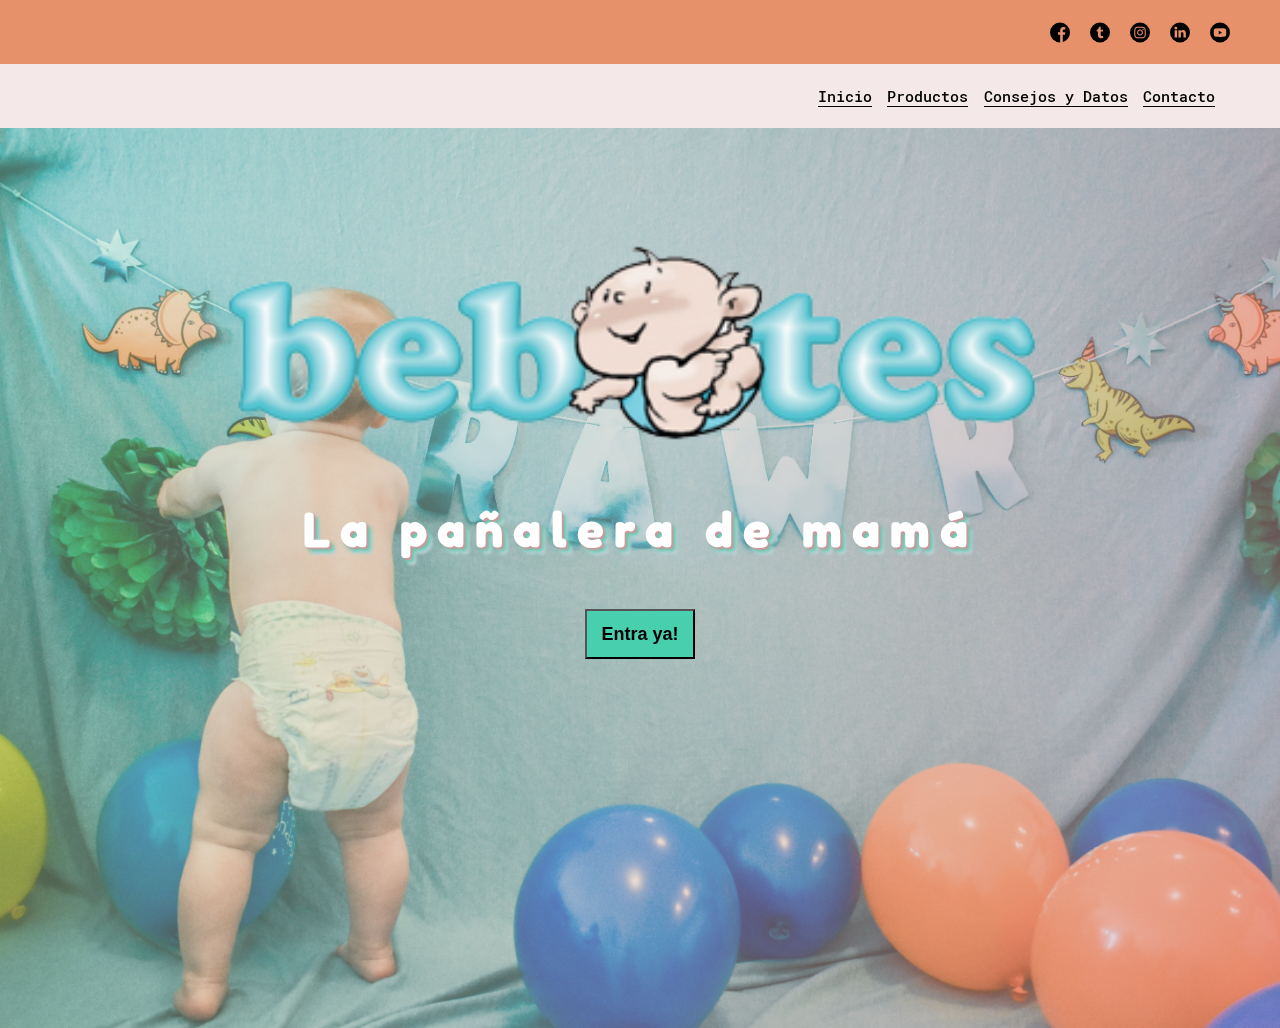
<file: index.html>
<!DOCTYPE html>
<html lang="en">
<head>
    <meta charset="UTF-8">
    <meta name="viewport" content="width=device-width, initial-scale=1.0">
    <title>Mi blog</title>
    <link rel="stylesheet" href="CSS/index.css">
    <link rel="stylesheet" href="CSS/font/flaticon.css">
    <link rel="stylesheet" href="CSS/media-queries.css">
</head>
<body class="home-body">
    <header>
        <section class="header-icon-container">
            <div class="item">
                <a href="https://www.facebook.com/"><span class="flaticon-001-facebook"></span></a>
                <a href="https://twitter.com/?lang=es"><span class="flaticon-002-twitter"></span></a>    
                <a href="https://www.instagram.com/?hl=es-la"><span class="flaticon-011-instagram"></span></a>
                <a href="https://co.linkedin.com/"><span class="flaticon-010-linkedin"></span></a>
                <a href="https://www.youtube.com/?hl=es-MX&client=fi"><span class="flaticon-008-youtube"></span></a>
                
            </div>
        </section>
        <nav>
            <section class="profile-link">
                <a href="index.html">Inicio</a>
                <a href="blog1.html">Productos</a>
                <a href="blog2.html">Consejos y Datos</a>
                <a href="contact.html">Contacto</a>
            </section>
            
        </nav>
    </header>
    
    <main class="main-container">
        <section >
            <!-- <h1>Bebotes</h1> -->
            <img src="./CSS/Imágenes/logo.png" alt="">
            <p class="main-container-text" >La pañalera de mamá</p>
            <button class="main-container-button">
                <a href="blog1.html">Entra ya!</a>
            </button>
        </section>
    </main>
</body>
</html>
</file>
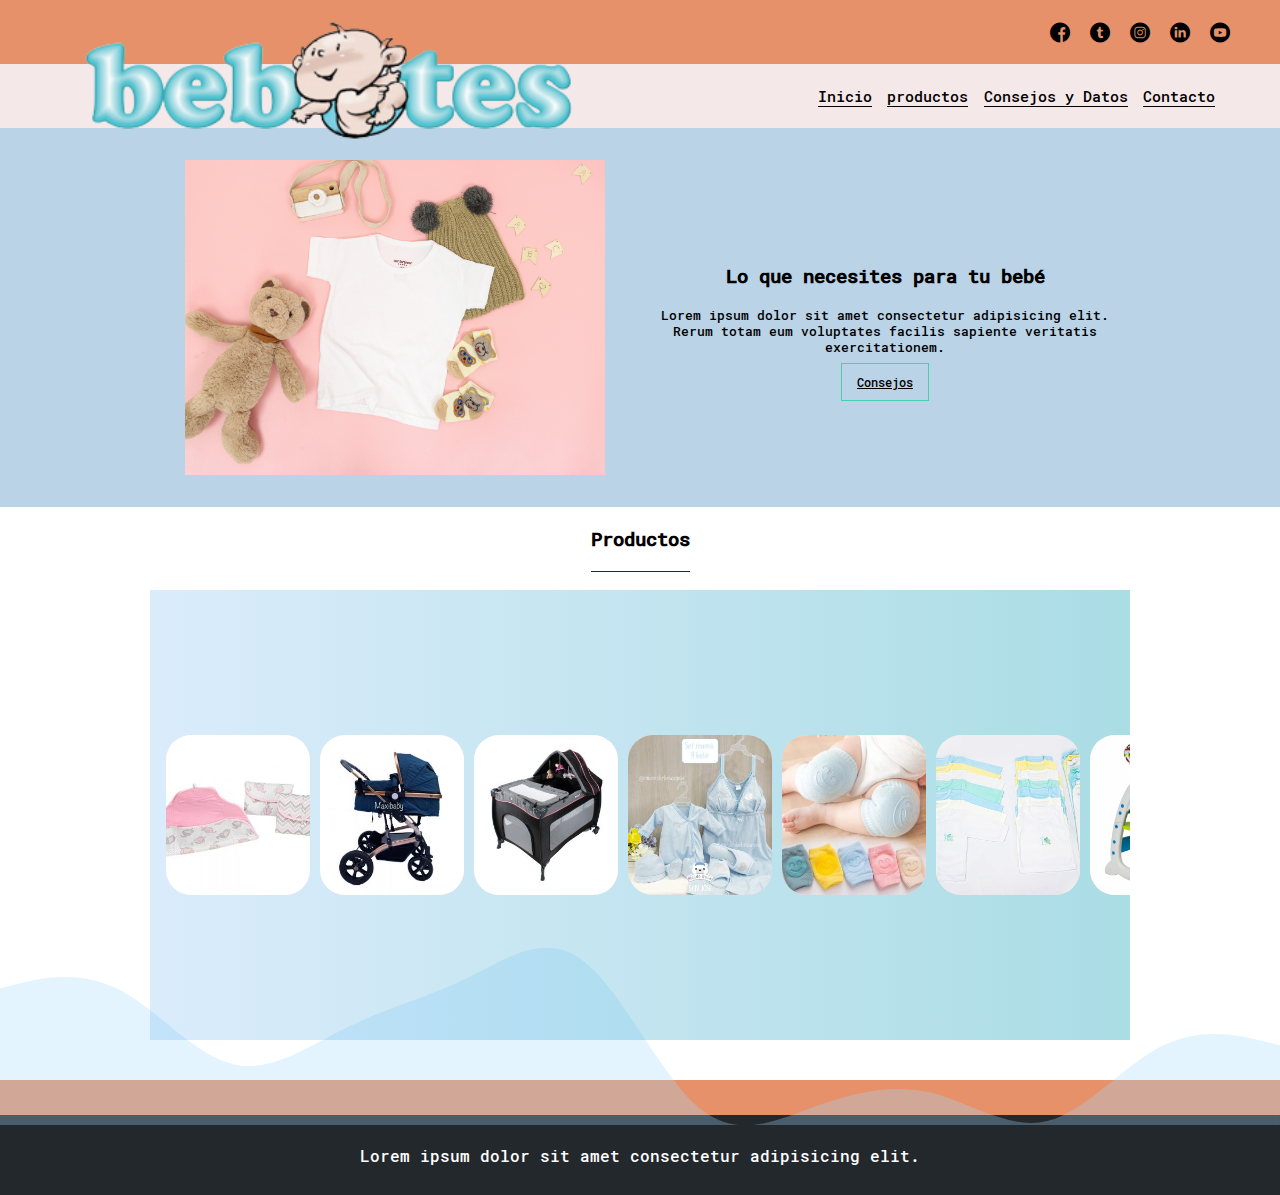
<file: blog1.html>
<!DOCTYPE html>
<html lang="en">

<head>
    <meta charset="UTF-8">
    <meta name="viewport" content="width=device-width, initial-scale=1.0">
    <title>Mi blog</title>
    <link rel="stylesheet" href="CSS/index.css">
    <link rel="stylesheet" href="CSS/font/flaticon.css">
    <link rel="stylesheet" href="CSS/media-queries.css">
</head>

<body>
    <header>
        <section class="header-icon-container">
            <img src="./CSS/Imágenes/logo.png" alt="">
            <div class="item">
                <a href="https://www.facebook.com/"><span class="flaticon-001-facebook"></span></a>
                <a href="https://twitter.com/?lang=es"><span class="flaticon-002-twitter"></span></a>
                <a href="https://www.instagram.com/?hl=es-la"><span class="flaticon-011-instagram"></span></a>
                <a href="https://co.linkedin.com/"><span class="flaticon-010-linkedin"></span></a>
                <a href="https://www.youtube.com/?hl=es-MX&client=fi"><span class="flaticon-008-youtube"></span></a>

            </div>
        </section>
        <nav>
            <section class="profile-link">
                <a href="index.html">Inicio</a>
                <a href="blog1.html">productos</a>
                <a href="blog2.html">Consejos y Datos</a>
                <a href="contact.html">Contacto</a>
            </section>
        </nav>
    </header>
    <main class="baby-container">
        <section class="blogs-baby-container">
            <div class=" grid-container blogs-main-baby">

                <div class="blogs-baby-img-container">
                    <img src="./CSS/Imágenes/bebe3.jpg" alt="">
                </div>
                <div class="blogs-baby-info-container">
                    <h3>Lo que necesites para tu bebé</h3>
                    <p>Lorem ipsum dolor sit amet consectetur adipisicing elit. Rerum totam eum voluptates facilis
                        sapiente veritatis exercitationem.</p>
                    <a href="blog2.html" class="blogs-button">Consejos</a>
                </div>
            </div>
        </section>
        <section class="blogs-post-container">
            <div class="grid-container">
                <h3>Productos</h3>

                <section class="carousel">
                    <div class="carousel__container">
                        <article class="carousel-item">
                            <img class="carousel-item__img" src="./CSS/Imágenes/cambiador.jpg" alt="productos">
                        </article>
                        <article class="carousel-item">
                            <img class="carousel-item__img" src="./CSS/Imágenes/coche.jpg" alt="productos">
                        </article>
                        <article class="carousel-item">
                            <img class="carousel-item__img" src="./CSS/Imágenes/corral.jpg" alt="productos">
                        </article>
                        <article class="carousel-item">
                            <img class="carousel-item__img" src="./CSS/Imágenes/kit-postparto.jpeg" alt="productos">
                        </article>
                        <article class="carousel-item">
                            <img class="carousel-item__img" src="./CSS/Imágenes/rodilleras-bebe.jpeg" alt="productos">
                        </article>
                        <article class="carousel-item">
                            <img class="carousel-item__img" src="./CSS/Imágenes/semanario.jpg" alt="productos">
                        </article>
                        <article class="carousel-item">
                            <img class="carousel-item__img" src="./CSS/Imágenes/silla-comedor.png" alt="productos">
                        </article>
                        <article class="carousel-item">
                            <img class="carousel-item__img" src="./CSS/Imágenes/MALLA-TINA-BALLENA.jpg" alt="productos">
                        </article>
                    </div>
                </section>
                
            </div>

        </section>
        <svg class="waves" xmlns="http://www.w3.org/2000/svg" viewBox="0 0 1440 250">
            <path fill="#a2d9ff" fill-opacity="0.3"
                d="M0,96L21.8,90.7C43.6,85,87,75,131,96C174.5,117,218,171,262,181.3C305.5,192,349,160,393,138.7C436.4,117,480,107,524,85.3C567.3,64,611,32,655,64C698.2,96,742,192,785,229.3C829.1,267,873,245,916,229.3C960,213,1004,203,1047,213.3C1090.9,224,1135,256,1178,245.3C1221.8,235,1265,181,1309,160C1352.7,139,1396,149,1418,154.7L1440,160L1440,320L1418.2,320C1396.4,320,1353,320,1309,320C1265.5,320,1222,320,1178,320C1134.5,320,1091,320,1047,320C1003.6,320,960,320,916,320C872.7,320,829,320,785,320C741.8,320,698,320,655,320C610.9,320,567,320,524,320C480,320,436,320,393,320C349.1,320,305,320,262,320C218.2,320,175,320,131,320C87.3,320,44,320,22,320L0,320Z">
            </path>
        </svg>
    </main>
    <footer>
        <p>Lorem ipsum dolor sit amet consectetur adipisicing elit. </p>
    </footer>
</body>

</html>
</file>
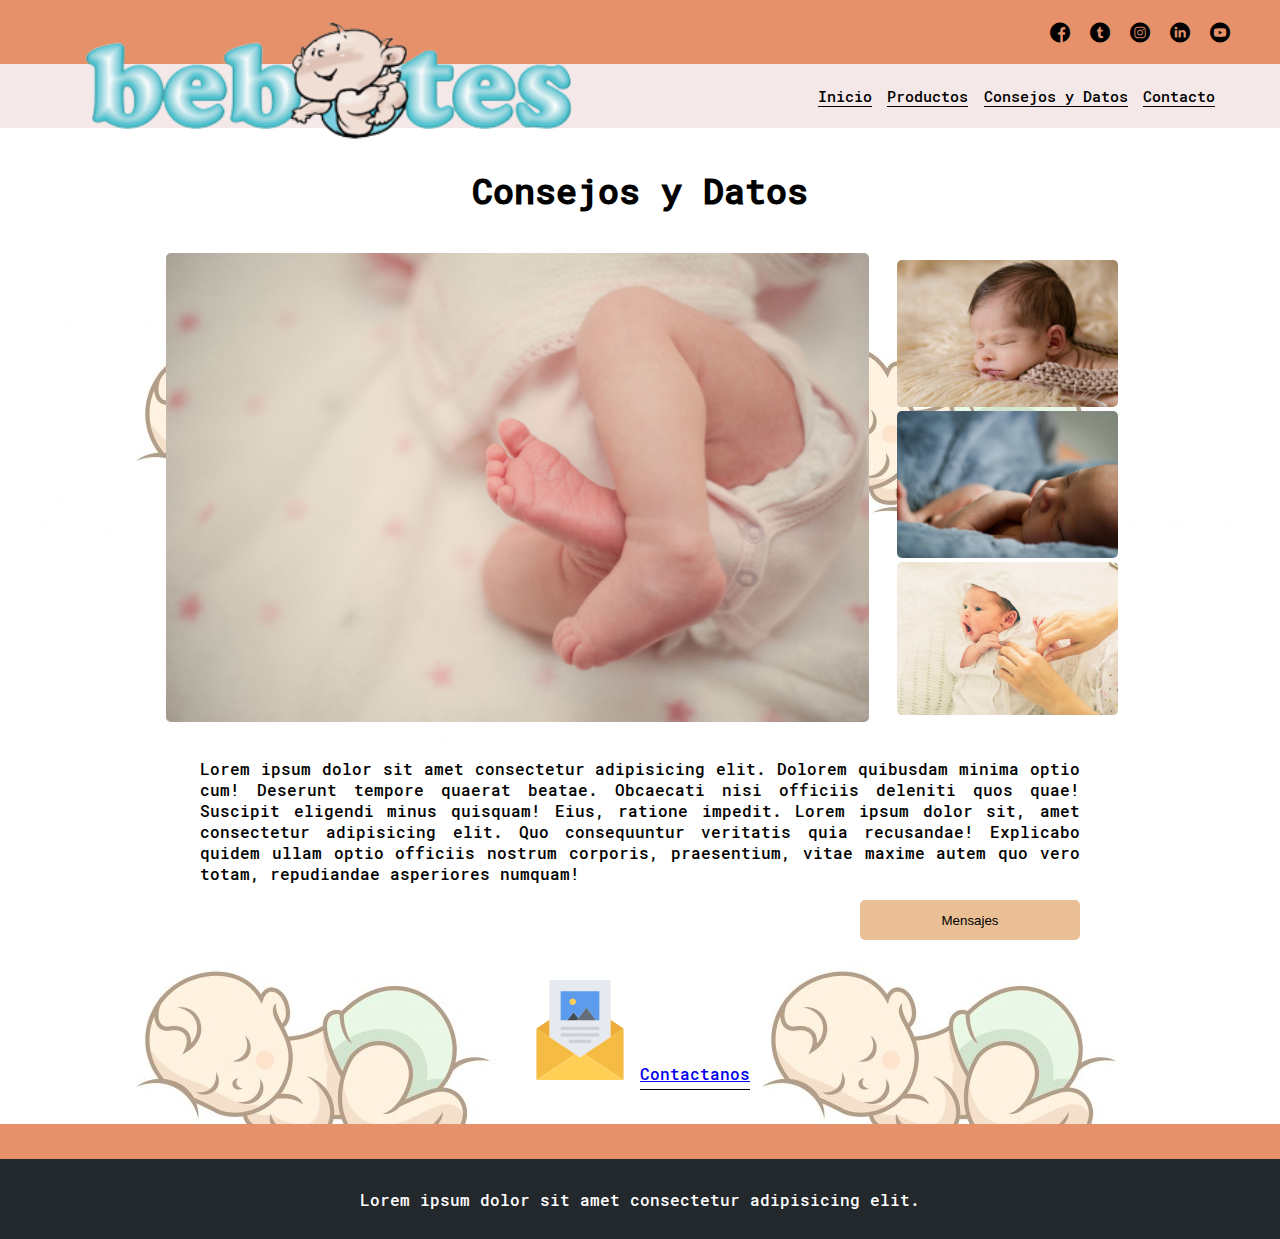
<file: blog2.html>
<!DOCTYPE html>
<html lang="en">

<head>
    <meta charset="UTF-8">
    <meta name="viewport" content="width=device-width, initial-scale=1.0">
    <title>Mi blog</title>
    <link rel="stylesheet" href="CSS/index.css">
    <link rel="stylesheet" href="CSS/font/flaticon.css">
    <link rel="stylesheet" href="CSS/media-queries.css">
</head>

<body>
    <header>
        <section class="header-icon-container">
            <img src="./CSS/Imágenes/logo.png" alt="">
            <div class="item">
                <a href="https://www.facebook.com/"><span class="flaticon-001-facebook"></span></a>
                <a href="https://twitter.com/?lang=es"><span class="flaticon-002-twitter"></span></a>
                <a href="https://www.instagram.com/?hl=es-la"><span class="flaticon-011-instagram"></span></a>
                <a href="https://co.linkedin.com/"><span class="flaticon-010-linkedin"></span></a>
                <a href="https://www.youtube.com/?hl=es-MX&client=fi"><span class="flaticon-008-youtube"></span></a>

            </div>
        </section>
        <nav>
            <section class="profile-link">
                <a href="index.html">Inicio</a>
                <a href="blog1.html">Productos</a>
                <a href="blog2.html">Consejos y Datos</a>
                <a href="contact.html">Contacto</a>
            </section>

        </nav>
    </header>
    <main class="blog2-main-container">
        <div class="grid-container ">

            <h1>Consejos y Datos</h1>
            <section class="blog2-img">
                <article class="blog2-img1">
                    <img src="./CSS/Imágenes/bebe1.jpg" alt="">
                </article>
                <article class="blog2-img2">
                    <img src="./CSS/Imágenes/bebe4.jpg" alt="">
                    <img src="./CSS/Imágenes/bebe5.jpg" alt="">
                    <img src="./CSS/Imágenes/bebe7.jpg" alt="">
                </article>
            </section>

            <section class="blog2-baby-container">

                <p>Lorem ipsum dolor sit amet consectetur adipisicing elit. Dolorem quibusdam minima optio cum! Deserunt
                    tempore quaerat beatae. Obcaecati nisi officiis deleniti quos quae! Suscipit eligendi minus
                    quisquam! Eius, ratione impedit. Lorem ipsum dolor sit, amet consectetur adipisicing elit. Quo
                    consequuntur veritatis quia recusandae! Explicabo quidem ullam optio officiis nostrum corporis,
                    praesentium, vitae maxime autem quo vero totam, repudiandae asperiores numquam!</p>

                    <button class="btn" onclick="mostrar()">Mensajes</button>
            </section>

            <section class="cards" id="card-function">
                <div class="card">
                    <div class="content-card">
                        <h4>Mensaje 1</h4>
                        <!-- <svg class="blog2-wave" xmlns="http://www.w3.org/2000/svg" viewBox="0 0 1440 250"><path fill="#00cba9" fill-opacity="0.3" d="M0,160L11.4,138.7C22.9,117,46,75,69,74.7C91.4,75,114,117,137,117.3C160,117,183,75,206,96C228.6,117,251,203,274,234.7C297.1,267,320,245,343,234.7C365.7,224,389,224,411,208C434.3,192,457,160,480,170.7C502.9,181,526,235,549,266.7C571.4,299,594,309,617,272C640,235,663,149,686,112C708.6,75,731,85,754,117.3C777.1,149,800,203,823,240C845.7,277,869,299,891,298.7C914.3,299,937,277,960,261.3C982.9,245,1006,235,1029,197.3C1051.4,160,1074,96,1097,74.7C1120,53,1143,75,1166,85.3C1188.6,96,1211,96,1234,122.7C1257.1,149,1280,203,1303,218.7C1325.7,235,1349,213,1371,181.3C1394.3,149,1417,107,1429,85.3L1440,64L1440,320L1428.6,320C1417.1,320,1394,320,1371,320C1348.6,320,1326,320,1303,320C1280,320,1257,320,1234,320C1211.4,320,1189,320,1166,320C1142.9,320,1120,320,1097,320C1074.3,320,1051,320,1029,320C1005.7,320,983,320,960,320C937.1,320,914,320,891,320C868.6,320,846,320,823,320C800,320,777,320,754,320C731.4,320,709,320,686,320C662.9,320,640,320,617,320C594.3,320,571,320,549,320C525.7,320,503,320,480,320C457.1,320,434,320,411,320C388.6,320,366,320,343,320C320,320,297,320,274,320C251.4,320,229,320,206,320C182.9,320,160,320,137,320C114.3,320,91,320,69,320C45.7,320,23,320,11,320L0,320Z"></path></svg> -->
                        <img src="./CSS/Imágenes/bebe11.jpg" alt="">

                        <p>Lorem ipsum dolor sit amet</p>
                    </div>
                </div>
                <div class="card">
                    <div class="content-card">
                        <h4>Mensaje 2</h4>
                        <!-- <svg class="blog2-wave" xmlns="http://www.w3.org/2000/svg" viewBox="0 0 1440 250"><path fill="#00cba9" fill-opacity="0.3" d="M0,160L11.4,138.7C22.9,117,46,75,69,74.7C91.4,75,114,117,137,117.3C160,117,183,75,206,96C228.6,117,251,203,274,234.7C297.1,267,320,245,343,234.7C365.7,224,389,224,411,208C434.3,192,457,160,480,170.7C502.9,181,526,235,549,266.7C571.4,299,594,309,617,272C640,235,663,149,686,112C708.6,75,731,85,754,117.3C777.1,149,800,203,823,240C845.7,277,869,299,891,298.7C914.3,299,937,277,960,261.3C982.9,245,1006,235,1029,197.3C1051.4,160,1074,96,1097,74.7C1120,53,1143,75,1166,85.3C1188.6,96,1211,96,1234,122.7C1257.1,149,1280,203,1303,218.7C1325.7,235,1349,213,1371,181.3C1394.3,149,1417,107,1429,85.3L1440,64L1440,320L1428.6,320C1417.1,320,1394,320,1371,320C1348.6,320,1326,320,1303,320C1280,320,1257,320,1234,320C1211.4,320,1189,320,1166,320C1142.9,320,1120,320,1097,320C1074.3,320,1051,320,1029,320C1005.7,320,983,320,960,320C937.1,320,914,320,891,320C868.6,320,846,320,823,320C800,320,777,320,754,320C731.4,320,709,320,686,320C662.9,320,640,320,617,320C594.3,320,571,320,549,320C525.7,320,503,320,480,320C457.1,320,434,320,411,320C388.6,320,366,320,343,320C320,320,297,320,274,320C251.4,320,229,320,206,320C182.9,320,160,320,137,320C114.3,320,91,320,69,320C45.7,320,23,320,11,320L0,320Z"></path></svg> -->
                        <img src="./CSS/Imágenes/bebe8.jpg" alt="">
                        <p>Lorem ipsum dolor sit amet</p>
                    </div>
                </div>

            </section>

            <section class="contact-main-container">
                <div>
                    <img src="./CSS/Iconos Blog/svg/013-newsletter.svg" alt="">
                    <div class="contact-left">
                        <a href="contact.html">Contactanos</a>
                    </div>
                </div>

            </section>

        </div>
    </main>
    <footer>
        <p>Lorem ipsum dolor sit amet consectetur adipisicing elit. </p>
    </footer>
</body>
<script src="./script.js"></script>
</html>
</file>
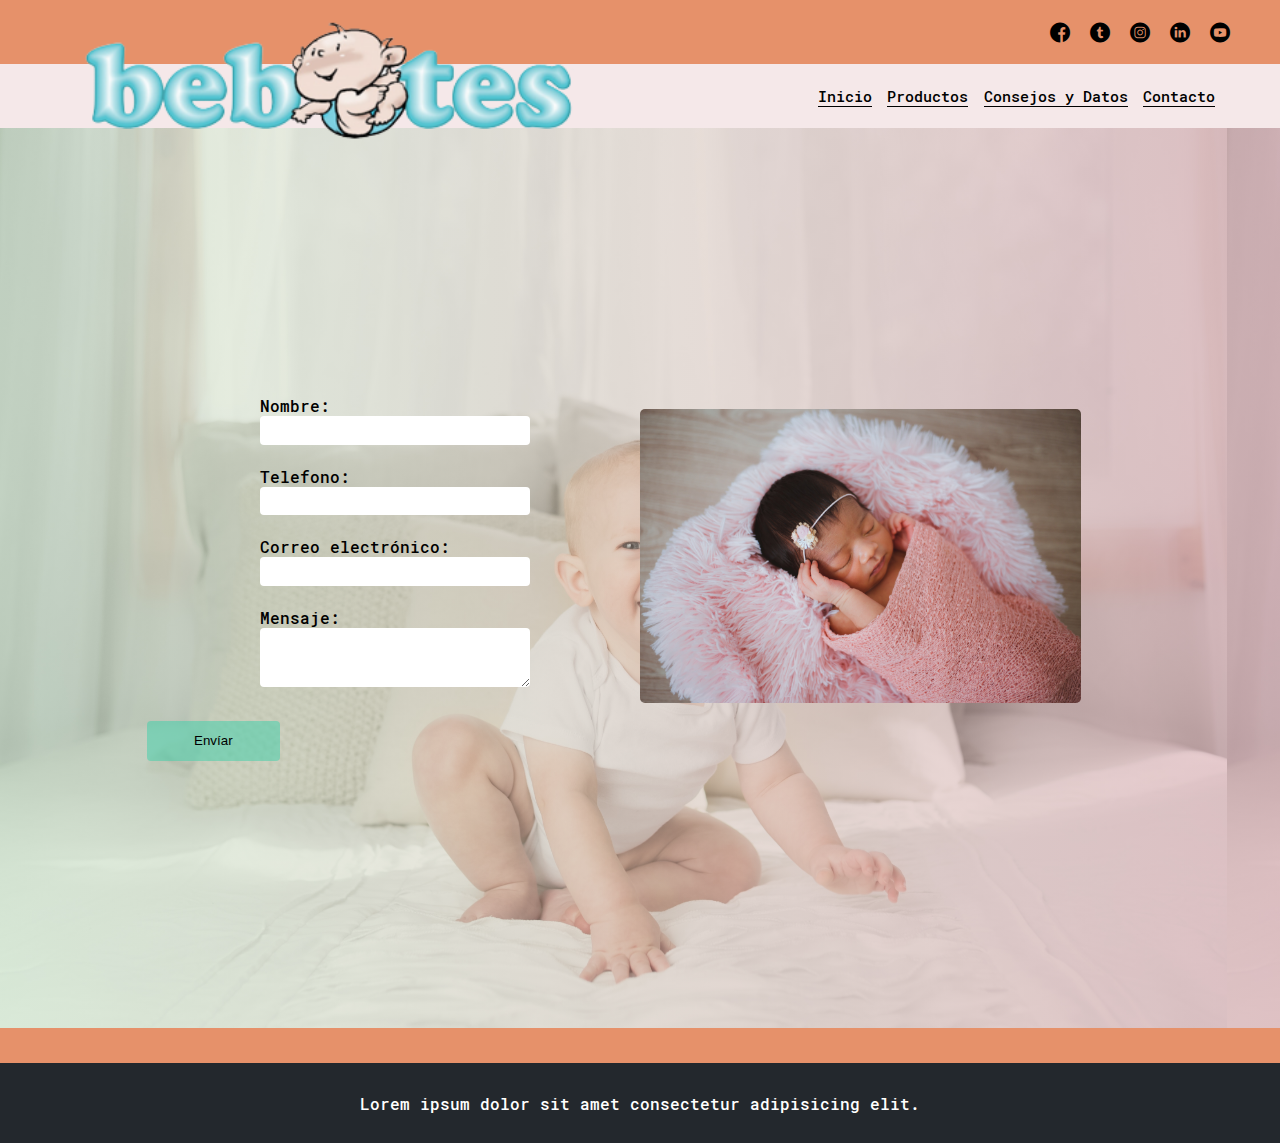
<file: contact.html>
<!DOCTYPE html>
<html lang="en">

<head>
    <meta charset="UTF-8">
    <meta http-equiv="X-UA-Compatible" content="IE=edge">
    <meta name="viewport" content="width=device-width, initial-scale=1.0">
    <link rel="stylesheet" href="CSS/index.css">
    <link rel="stylesheet" href="CSS/font/flaticon.css">
    <link rel="stylesheet" href="CSS/media-queries.css">

    <title>Mi blog</title>
</head>

<body>
    <header>
        <section class="header-icon-container">
            <img src="./CSS/Imágenes/logo.png" alt="">
            <div class="item">
                <a href="https://www.facebook.com/"><span class="flaticon-001-facebook"></span></a>
                <a href="https://twitter.com/?lang=es"><span class="flaticon-002-twitter"></span></a>
                <a href="https://www.instagram.com/?hl=es-la"><span class="flaticon-011-instagram"></span></a>
                <a href="https://co.linkedin.com/"><span class="flaticon-010-linkedin"></span></a>
                <a href="https://www.youtube.com/?hl=es-MX&client=fi"><span class="flaticon-008-youtube"></span></a>

            </div>
        </section>
        <nav>
            <section class="profile-link">
                <a href="index.html">Inicio</a>
                <a href="blog1.html">Productos</a>
                <a href="blog2.html">Consejos y Datos</a>
                <a href="contact.html">Contacto</a>
            </section>
        </nav>
    </header>

    <main>
        <div class="container-form">
            <div class="container-main-form">
                <form class="formulario">

                    <label>Nombre:</label>
                    <input type="text" id="name" name="user_name">
                    <br>
                    <label>Telefono:</label>
                    <input type="text" id="tel" name="tel">

                    <br>
                    <label>Correo electrónico:</label>
                    <input type="email" id="mail" name="user_mail">
                    <br>

                    <label>Mensaje:</label>
                    <textarea id="msg" name="user_message"></textarea>
                    <br>

                    
                </form>
                
                <article class="form-img">
                    <img src="./CSS/Imágenes/bebe6.jpg" alt="">
                </article>
                
            </div>
            <button onclick="enviar()">Envíar</button>
            
            <section class="card-contact" id="enviar-function" >
                <div class="card-contact-content">
                    <h4>Gracias por enviar sus datos</h4>
                </div>
            </section>
        </div>
    </main>
    
    <footer>
        <p>Lorem ipsum dolor sit amet consectetur adipisicing elit. </p>
    </footer>
</body>
<script src="./script.js"></script>


</html>
</file>
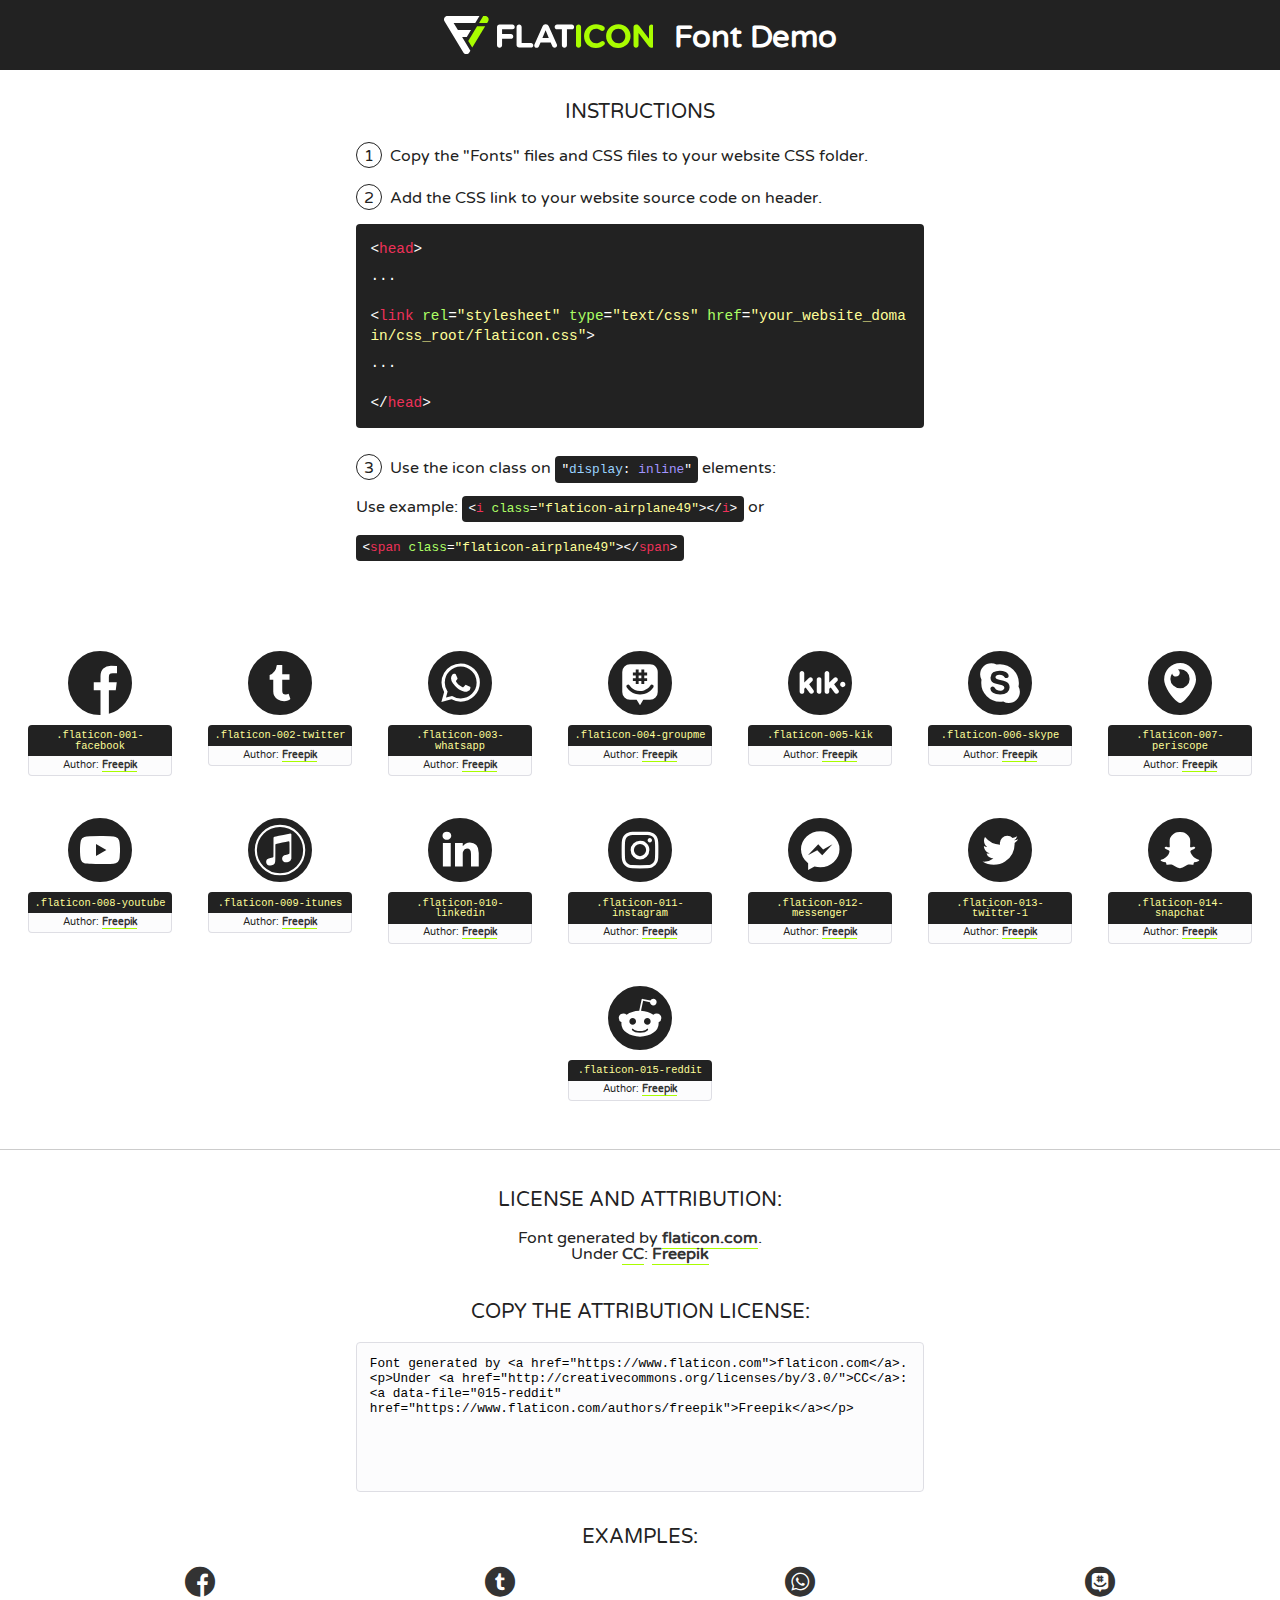
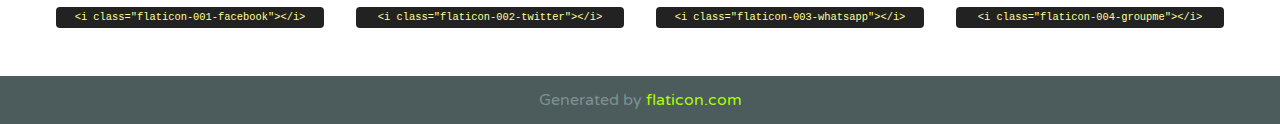
<file: CSS/font/flaticon.html>
<!DOCTYPE html>
<!--
  Flaticon icon font: Flaticon
  Creation date: 20/12/2018 09:27
-->
<html>
<!DOCTYPE html>
<html>

<head>
    <title>Flaticon WebFont</title>
    <link href="http://fonts.googleapis.com/css?family=Varela+Round" rel="stylesheet" type="text/css" />
    <link rel="stylesheet" type="text/css" href="flaticon.css">
    <meta charset="UTF-8">
    <style>
    html, body, div, span, applet, object, iframe,
    h1, h2, h3, h4, h5, h6, p, blockquote, pre,
    a, abbr, acronym, address, big, cite, code,
    del, dfn, em, img, ins, kbd, q, s, samp,
    small, strike, strong, sub, sup, tt, var,
    b, u, i, center,
    dl, dt, dd, ol, ul, li,
    fieldset, form, label, legend,
    table, caption, tbody, tfoot, thead, tr, th, td,
    article, aside, canvas, details, embed, 
    figure, figcaption, footer, header, hgroup, 
    menu, nav, output, ruby, section, summary,
    time, mark, audio, video {
        margin: 0;
        padding: 0;
        border: 0;
        font-size: 100%;
        font: inherit;
        vertical-align: baseline;
    }
    /* HTML5 display-role reset for older browsers */
    article, aside, details, figcaption, figure, 
    footer, header, hgroup, menu, nav, section {
        display: block;
    }
    body {
        line-height: 1;
    }
    ol, ul {
        list-style: none;
    }
    blockquote, q {
        quotes: none;
    }
    blockquote:before, blockquote:after,
    q:before, q:after {
        content: '';
        content: none;
    }
    table {
        border-collapse: collapse;
        border-spacing: 0;
    }
    body {
        font-family: 'Varela Round', Helvetica, Arial, sans-serif;
        font-size: 16px;
        color: #222;
    }
    a {
        color: #333;
        border-bottom: 1px solid #a9fd00;
        font-weight: bold;
        text-decoration: none;
    }
    * {
        -moz-box-sizing: border-box;
        -webkit-box-sizing: border-box;
        box-sizing: border-box;
        margin: 0;
        padding: 0;
    }
    [class^="flaticon-"]:before, [class*=" flaticon-"]:before, [class^="flaticon-"]:after, [class*=" flaticon-"]:after {
        font-family: Flaticon;
        font-size: 30px;
        font-style: normal;
        margin-left: 20px;
        color: #333;
    }
    .wrapper {
        max-width: 600px;
        margin: auto;
        padding: 0 1em;
    }
    .title {
        font-size: 1.25em;
        text-align: center;
        margin-bottom: 1em;
        text-transform: uppercase;
    }
    header {
        text-align: center;
        background-color: #222;
        color: #fff;
        padding: 1em;
    }
    header .logo {
        width: 210px;
        height: 38px;
        display: inline-block;
        vertical-align: middle;
        margin-right: 1em;
        border: none;
    }
    header strong {
        font-size: 1.95em;
        font-weight: bold;
        vertical-align: middle;
        margin-top: 5px;
        display: inline-block;
    }
    .demo {
        margin: 2em auto;
        line-height: 1.25em;
    }
    .demo ul li {
        margin-bottom: 1em;
    }
    .demo ul li .num {
        color: #222;
        border-radius: 20px;
        display: inline-block;
        width: 26px;
        padding: 3px;
        height: 26px;
        text-align: center;
        margin-right: 0.5em;
        border: 1px solid #222;
    }
    .demo ul li code {
        background-color: #222;
        border-radius: 4px;
        padding: 0.25em 0.5em;
        display: inline-block;
        color: #fff;
        font-family: Consolas,Monaco,Lucida Console,Liberation Mono,DejaVu Sans Mono,Bitstream Vera Sans Mono,Courier New, monospace;
        font-weight: lighter;
        margin-top: 1em;
        font-size: 0.8em;
        word-break: break-all;
    }
    .demo ul li code.big {
        padding: 1em;
        font-size: 0.9em;
    }
    .demo ul li code .red {
        color: #EF3159;
    }
    .demo ul li code .green {
        color: #ACFF65;
    }
    .demo ul li code .yellow {
        color: #FFFF99;
    }
    .demo ul li code .blue {
        color: #99D3FF;
    }
    .demo ul li code .purple {
        color: #A295FF;
    }
    .demo ul li code .dots {
        margin-top: 0.5em;
        display: block;
    }
    #glyphs {
        border-bottom: 1px solid #ccc;
        padding: 2em 0;
        text-align: center;
    }
    .glyph {
        display: inline-block;
        width: 9em;
        margin: 1em;
        text-align: center;
        vertical-align: top;
        background: #FFF;
    }
    .glyph .glyph-icon {
        padding: 10px;
        display: block;
        font-family:"Flaticon";
        font-size: 64px;
        line-height: 1;
    }
    .glyph .glyph-icon:before {
        font-size: 64px;
        color: #222;
        margin-left: 0;
    }
    .class-name {
        font-size: 0.65em;
        background-color: #222;
        color: #fff;
        border-radius: 4px 4px 0 0;
        padding: 0.5em;
        color: #FFFF99;
        font-family: Consolas,Monaco,Lucida Console,Liberation Mono,DejaVu Sans Mono,Bitstream Vera Sans Mono,Courier New, monospace;
    }
    .author-name {
        font-size: 0.6em;
        background-color: #fcfcfd;
        border: 1px solid #DEDEE4;
        border-top: 0;
        border-radius: 0 0 4px 4px;
        padding: 0.5em;
    }
    .class-name:last-child {
        font-size: 10px;
        color:#888;
    }
    .class-name:last-child a {
        font-size: 10px;
        color:#555;
    }
    .class-name:last-child a:hover {
        color:#a9fd00;
    }
    .glyph > input {
        display: block;
        width: 100px;
        margin: 5px auto;
        text-align: center;
        font-size: 12px;
        cursor: text;
    }
    .glyph > input.icon-input {
        font-family:"Flaticon";
        font-size: 16px;
        margin-bottom: 10px;
    }
    .attribution .title {
        margin-top: 2em;
    }
    .attribution textarea {
        background-color: #fcfcfd;
        padding: 1em;
        border: none;
        box-shadow: none;
        border: 1px solid #DEDEE4;
        border-radius: 4px;
        resize: none;
        width: 100%;
        height: 150px;
        font-size: 0.8em;
        font-family: Consolas,Monaco,Lucida Console,Liberation Mono,DejaVu Sans Mono,Bitstream Vera Sans Mono,Courier New, monospace;
        -webkit-appearance: none;
    }
    .iconsuse {
        margin: 2em auto;
        text-align: center;
        max-width: 1200px;
    }
    .iconsuse:after {
        content: '';
        display: table;
        clear: both;
    }
    .iconsuse .image {
        float: left;
        width: 25%;
        padding: 0 1em;
    }
    .iconsuse .image p {
        margin-bottom: 1em;
    }
    .iconsuse .image span {
        display: block;
        font-size: 0.65em;
        background-color: #222;
        color: #fff;
        border-radius: 4px;
        padding: 0.5em;
        color: #FFFF99;
        margin-top: 1em;
        font-family: Consolas,Monaco,Lucida Console,Liberation Mono,DejaVu Sans Mono,Bitstream Vera Sans Mono,Courier New, monospace;
    }
    #footer {
        text-align: center;
        background-color: #4C5B5C;
        color: #7c9192;
        padding: 1em;
    }
    #footer a {
        border: none;
        color: #a9fd00;
        font-weight: normal;
    }
    @media (max-width: 960px) {
        .iconsuse .image {
            width: 50%;
        }
    }
    @media (max-width: 560px) {
        .iconsuse .image {
            width: 100%;
        }
    }
    </style>
</head>

<body class="characters-off">

    <header>
        <a href="https://www.flaticon.com" target="_blank" class="logo">
            <svg version="1.1" xmlns="http://www.w3.org/2000/svg" xmlns:xlink="http://www.w3.org/1999/xlink" xmlns:a="http://ns.adobe.com/AdobeSVGViewerExtensions/3.0/" viewBox="0 0 560.875 102.036" enable-background="new 0 0 560.875 102.036" xml:space="preserve">
                <defs>
                </defs>
                <g>
                    <g class="letters">
                        <path fill="#ffffff" d="M141.596,29.675c0-3.777,2.985-6.767,6.764-6.767h34.438c3.426,0,6.15,2.728,6.15,6.15
                        c0,3.43-2.724,6.149-6.15,6.149h-27.674v13.091h23.719c3.429,0,6.151,2.724,6.151,6.15c0,3.43-2.723,6.149-6.151,6.149h-23.719
                        v17.574c0,3.773-2.986,6.761-6.764,6.761c-3.779,0-6.764-2.989-6.764-6.761V29.675z"></path>
                        <path fill="#ffffff" d="M193.844,29.149c0-3.781,2.985-6.767,6.764-6.767c3.776,0,6.763,2.985,6.763,6.767v42.957h25.039
                        c3.426,0,6.149,2.726,6.149,6.153c0,3.425-2.723,6.15-6.149,6.15h-31.802c-3.779,0-6.764-2.986-6.764-6.768V29.149z"></path>
                        <path fill="#ffffff" d="M241.891,75.71l21.438-48.407c1.492-3.341,4.215-5.357,7.906-5.357h0.792
                        c3.686,0,6.323,2.017,7.815,5.357l21.439,48.407c0.436,0.967,0.701,1.845,0.701,2.723c0,3.602-2.809,6.501-6.414,6.501
                        c-3.161,0-5.269-1.845-6.499-4.655l-4.132-9.661h-27.059l-4.301,10.102c-1.144,2.631-3.426,4.214-6.237,4.214
                        c-3.517,0-6.24-2.81-6.24-6.325C241.1,77.64,241.451,76.677,241.891,75.71z M279.932,58.666l-8.521-20.297l-8.526,20.297H279.932
                        z"></path>
                        <path fill="#ffffff" d="M314.864,35.387H301.86c-3.429,0-6.239-2.813-6.239-6.238c0-3.429,2.811-6.24,6.239-6.24h39.533
                        c3.426,0,6.237,2.811,6.237,6.24c0,3.425-2.811,6.238-6.237,6.238h-13.001v42.785c0,3.773-2.99,6.761-6.764,6.761
                        c-3.779,0-6.764-2.989-6.764-6.761V35.387z"></path>
                        <path fill="#A9FD00" d="M352.615,29.149c0-3.781,2.985-6.767,6.767-6.767c3.774,0,6.761,2.985,6.761,6.767v49.024
                        c0,3.773-2.987,6.761-6.761,6.761c-3.781,0-6.767-2.989-6.767-6.761V29.149z"></path>
                        <path fill="#A9FD00" d="M374.132,53.836v-0.179c0-17.481,13.178-31.801,32.065-31.801c9.22,0,15.459,2.458,20.557,6.238
                        c1.402,1.054,2.637,2.985,2.637,5.357c0,3.692-2.985,6.59-6.681,6.59c-1.845,0-3.071-0.702-4.044-1.319
                        c-3.776-2.813-7.729-4.393-12.562-4.393c-10.364,0-17.831,8.611-17.831,19.154v0.173c0,10.542,7.291,19.329,17.831,19.329
                        c5.715,0,9.492-1.756,13.359-4.834c1.049-0.874,2.458-1.491,4.039-1.491c3.429,0,6.325,2.813,6.325,6.236
                        c0,2.106-1.056,3.78-2.282,4.834c-5.539,4.834-12.036,7.733-21.878,7.733C387.572,85.464,374.132,71.493,374.132,53.836z"></path>
                        <path fill="#A9FD00" d="M433.009,53.836v-0.179c0-17.481,13.79-31.801,32.766-31.801c18.981,0,32.592,14.143,32.592,31.628v0.173
                        c0,17.483-13.785,31.807-32.769,31.807C446.625,85.464,433.009,71.32,433.009,53.836z M484.224,53.836v-0.179
                        c0-10.539-7.725-19.326-18.626-19.326c-10.893,0-18.449,8.611-18.449,19.154v0.173c0,10.542,7.73,19.329,18.626,19.329
                        C476.676,72.986,484.224,64.378,484.224,53.836z"></path>
                        <path fill="#A9FD00" d="M506.233,29.321c0-3.774,2.99-6.763,6.767-6.763h1.401c3.252,0,5.183,1.583,7.029,3.953l26.093,34.265
                        V29.059c0-3.692,2.99-6.677,6.681-6.677c3.683,0,6.671,2.985,6.671,6.677v48.934c0,3.78-2.987,6.765-6.764,6.765h-0.436
                        c-3.257,0-5.188-1.581-7.034-3.953l-27.056-35.492v32.944c0,3.687-2.985,6.676-6.678,6.676c-3.683,0-6.673-2.989-6.673-6.676
                        V29.321z"></path>
                    </g>
                    <g class="insignia">
                        <path fill="#ffffff" d="M48.372,56.137h12.517l11.156-18.537H37.186L25.688,18.539h57.825L94.668,0H9.271
                        C5.925,0,2.842,1.801,1.198,4.716c-1.644,2.907-1.593,6.482,0.134,9.343l50.38,83.501c1.678,2.781,4.689,4.476,7.938,4.476
                        c3.246,0,6.257-1.695,7.935-4.476l2.898-4.804L48.372,56.137z"></path>
                        <g class="i">
                            <path fill="#A9FD00" d="M93.575,18.539h0.031v0.004l21.652,0.004l2.705-4.488c1.727-2.861,1.778-6.436,0.133-9.343
                            C116.454,1.801,113.371,0,110.026,0h-5.294L93.575,18.539z"></path>
                            <polygon fill="#A9FD00" points="88.291,27.356 64.725,66.486 75.519,84.404 109.942,27.356"></polygon>
                        </g>
                    </g>
                </g>
            </svg>
        </a>
        <strong>Font Demo</strong>
    </header>


    <section class="demo wrapper">

        <p class="title">Instructions</p>

        <ul>
            <li>
                <span class="num">1</span>Copy the "Fonts" files and CSS files to your website CSS folder.
            </li>
            <li>
                <span class="num">2</span>Add the CSS link to your website source code on header.
                <code class="big">
                    &lt;<span class="red">head</span>&gt;
                    <br/><span class="dots">...</span>
                    <br/>&lt;<span class="red">link</span> <span class="green">rel</span>=<span class="yellow">"stylesheet"</span> <span class="green">type</span>=<span class="yellow">"text/css"</span> <span class="green">href</span>=<span class="yellow">"your_website_domain/css_root/flaticon.css"</span>&gt;
                    <br/><span class="dots">...</span>
                    <br/>&lt;/<span class="red">head</span>&gt;
                </code>
            </li>

            <li>
                <p>
                    <span class="num">3</span>Use the icon class on <code>"<span class="blue">display</span>:<span class="purple"> inline</span>"</code> elements:
                    <br />
                    Use example: <code>&lt;<span class="red">i</span> <span class="green">class</span>=<span class="yellow">&quot;flaticon-airplane49&quot;</span>&gt;&lt;/<span class="red">i</span>&gt;</code> or <code>&lt;<span class="red">span</span> <span class="green">class</span>=<span class="yellow">&quot;flaticon-airplane49&quot;</span>&gt;&lt;/<span class="red">span</span>&gt;</code>
            </li>
        </ul>

    </section>




   <section id="glyphs">          
    
      
        <div class="glyph"><div class="glyph-icon flaticon-001-facebook"></div>
            <div class="class-name">.flaticon-001-facebook</div>
            <div class="author-name">Author: <a data-file="001-facebook" href="https://www.flaticon.com/authors/freepik">Freepik</a> </div> 
        </div>        
        
        <div class="glyph"><div class="glyph-icon flaticon-002-twitter"></div>
            <div class="class-name">.flaticon-002-twitter</div>
            <div class="author-name">Author: <a data-file="002-twitter" href="https://www.flaticon.com/authors/freepik">Freepik</a> </div> 
        </div>        
        
        <div class="glyph"><div class="glyph-icon flaticon-003-whatsapp"></div>
            <div class="class-name">.flaticon-003-whatsapp</div>
            <div class="author-name">Author: <a data-file="003-whatsapp" href="https://www.flaticon.com/authors/freepik">Freepik</a> </div> 
        </div>        
        
        <div class="glyph"><div class="glyph-icon flaticon-004-groupme"></div>
            <div class="class-name">.flaticon-004-groupme</div>
            <div class="author-name">Author: <a data-file="004-groupme" href="https://www.flaticon.com/authors/freepik">Freepik</a> </div> 
        </div>        
        
        <div class="glyph"><div class="glyph-icon flaticon-005-kik"></div>
            <div class="class-name">.flaticon-005-kik</div>
            <div class="author-name">Author: <a data-file="005-kik" href="https://www.flaticon.com/authors/freepik">Freepik</a> </div> 
        </div>        
        
        <div class="glyph"><div class="glyph-icon flaticon-006-skype"></div>
            <div class="class-name">.flaticon-006-skype</div>
            <div class="author-name">Author: <a data-file="006-skype" href="https://www.flaticon.com/authors/freepik">Freepik</a> </div> 
        </div>        
        
        <div class="glyph"><div class="glyph-icon flaticon-007-periscope"></div>
            <div class="class-name">.flaticon-007-periscope</div>
            <div class="author-name">Author: <a data-file="007-periscope" href="https://www.flaticon.com/authors/freepik">Freepik</a> </div> 
        </div>        
        
        <div class="glyph"><div class="glyph-icon flaticon-008-youtube"></div>
            <div class="class-name">.flaticon-008-youtube</div>
            <div class="author-name">Author: <a data-file="008-youtube" href="https://www.flaticon.com/authors/freepik">Freepik</a> </div> 
        </div>        
        
        <div class="glyph"><div class="glyph-icon flaticon-009-itunes"></div>
            <div class="class-name">.flaticon-009-itunes</div>
            <div class="author-name">Author: <a data-file="009-itunes" href="https://www.flaticon.com/authors/freepik">Freepik</a> </div> 
        </div>        
        
        <div class="glyph"><div class="glyph-icon flaticon-010-linkedin"></div>
            <div class="class-name">.flaticon-010-linkedin</div>
            <div class="author-name">Author: <a data-file="010-linkedin" href="https://www.flaticon.com/authors/freepik">Freepik</a> </div> 
        </div>        
        
        <div class="glyph"><div class="glyph-icon flaticon-011-instagram"></div>
            <div class="class-name">.flaticon-011-instagram</div>
            <div class="author-name">Author: <a data-file="011-instagram" href="https://www.flaticon.com/authors/freepik">Freepik</a> </div> 
        </div>        
        
        <div class="glyph"><div class="glyph-icon flaticon-012-messenger"></div>
            <div class="class-name">.flaticon-012-messenger</div>
            <div class="author-name">Author: <a data-file="012-messenger" href="https://www.flaticon.com/authors/freepik">Freepik</a> </div> 
        </div>        
        
        <div class="glyph"><div class="glyph-icon flaticon-013-twitter-1"></div>
            <div class="class-name">.flaticon-013-twitter-1</div>
            <div class="author-name">Author: <a data-file="013-twitter-1" href="https://www.flaticon.com/authors/freepik">Freepik</a> </div> 
        </div>        
        
        <div class="glyph"><div class="glyph-icon flaticon-014-snapchat"></div>
            <div class="class-name">.flaticon-014-snapchat</div>
            <div class="author-name">Author: <a data-file="014-snapchat" href="https://www.flaticon.com/authors/freepik">Freepik</a> </div> 
        </div>        
        
        <div class="glyph"><div class="glyph-icon flaticon-015-reddit"></div>
            <div class="class-name">.flaticon-015-reddit</div>
            <div class="author-name">Author: <a data-file="015-reddit" href="https://www.flaticon.com/authors/freepik">Freepik</a> </div> 
        </div>        
        

    </section>



    <section class="attribution wrapper"   style="text-align:center;">

      <div class="title">License and attribution:</div><div class="attrDiv">Font generated by <a href="https://www.flaticon.com">flaticon.com</a>. <div><p>Under <a href="http://creativecommons.org/licenses/by/3.0/">CC</a>: <a data-file="015-reddit" href="https://www.flaticon.com/authors/freepik">Freepik</a></p>  </div>
      </div>
      <div class="title">Copy the Attribution License:</div>

    <textarea onclick="this.focus();this.select();">Font generated by &lt;a href=&quot;https://www.flaticon.com&quot;&gt;flaticon.com&lt;/a&gt;. <p>Under <a href="http://creativecommons.org/licenses/by/3.0/">CC</a>: <a data-file="015-reddit" href="https://www.flaticon.com/authors/freepik">Freepik</a></p>  
     </textarea>

    </section>

    <section class="iconsuse">

          <div class="title">Examples:</div>            
             
            <div class="image">
                <p>
                    <i class="glyph-icon flaticon-001-facebook"></i> 
                    <span>&lt;i class=&quot;flaticon-001-facebook&quot;&gt;&lt;/i&gt;</span>
                </p>
            </div>
            
            <div class="image">
                <p>
                    <i class="glyph-icon flaticon-002-twitter"></i> 
                    <span>&lt;i class=&quot;flaticon-002-twitter&quot;&gt;&lt;/i&gt;</span>
                </p>
            </div>
            
            <div class="image">
                <p>
                    <i class="glyph-icon flaticon-003-whatsapp"></i> 
                    <span>&lt;i class=&quot;flaticon-003-whatsapp&quot;&gt;&lt;/i&gt;</span>
                </p>
            </div>
            
            <div class="image">
                <p>
                    <i class="glyph-icon flaticon-004-groupme"></i> 
                    <span>&lt;i class=&quot;flaticon-004-groupme&quot;&gt;&lt;/i&gt;</span>
                </p>
            </div>
                       
        </div>
                            
    </section>

<div id="footer">
    <div>Generated by <a href="https://www.flaticon.com">flaticon.com</a>
    </div>
</div>



</body>
</html>
</file>
<file: CSS/index.css>
@import url('https://fonts.googleapis.com/css2?family=Fredoka+One&display=swap');

@font-face {
    font-family: 'roboto';
    src: url('Fuentes/Roboto_Mono/RobotoMono-Medium.ttf');
    font-style: normal;
    font-weight: 300;
}
body {
    font-family: 'roboto', monospace;
    margin: 0;
    padding: 0;
}
/* a {
    text-decoration: none;
    display: inline;
    color: black;

} */
.home-body {
    position: fixed;
    top: 0;
    bottom: 0;
    right: 0;
    left: 0;
}
.grid-container {
    max-width: 980px;
    margin: auto;
    justify-content: center;
    align-content: center;
    justify-items: center;
    align-items: center;
}
/* encabezado --------------------------*/
header {
    width: 100%;
    /* height: 150px; */
    display: grid;
    grid-template-rows: 1fr 1fr;
    /* position: fixed;
    z-index: 1; */
}
header .header-icon-container {
    width: 100%;
    /* height: 50px; */
    display: grid;
    background-color: #e6916a;
}

header .header-icon-container img{
    position: absolute;
    top: 9px;
    left: 6%;
    height: 15%;
    
}
header .header-icon-container .item {
    height: auto;
    display: flex;
    justify-items: flex-end;
    align-items: center;
    justify-content: space-between;
    justify-self: end;
    margin-right: 50px;
}
header .header-icon-container a {
    text-decoration: none;
    display: inline;
    color: black;
}
nav {
    display: grid;
    height: 4em;
    background-color: #d3959b38;
}
nav .nav-logo-container {
    margin-left: 50px;
}
nav .nav-logo-container img {
    width: 220px;
    margin-top: 10px;
}
nav .profile-link {
    display: flex;
    justify-content: flex-end;
    align-items: center;
    margin-right: 50px;
    
}
nav .profile-link a {
    font-size: 0.95em;
    color: black;
    border-bottom: 1px solid black;
    text-decoration: none;
    margin-right: 1em;
}

nav .profile-link a:hover {
    font-size: 1.15em;
    border-radius: 5px;
    padding: 0.15em;
    box-shadow: #d3959b 0px 2px 5px -1px, #23282d 0px 1px 3px -1px;

}

/* cuerpo de la primra pantalla ------------------------*/

.main-container {
    display: grid;
    grid-template-columns: 1fr 4fr 1fr;
    height: 100vh;
    background: #D3959B ; 
    background: -webkit-linear-gradient(to right, #BFE6BA, #D3959B), url("Imágenes/portada.jpg");  
    background: linear-gradient(to right, #bfe6ba61, #d3959b7d), url("Imágenes/portada.jpg"); 
    background-repeat: no-repeat;
    background-size: cover;
    /* background-position: center;
    justify-items: center;
    background-attachment: fixed; */
    
}


.main-container section {
    display: flex;
    grid-column: 2;
    margin-top: 6em;
    align-content: center;
    flex-direction: column;
}
.main-container-text {
    
    font-family: 'Fredoka One', cursive;
    font-weight: 700;
    font-size: 50px;
    color: white;
    border: 1px black;
    letter-spacing: 10px;
    text-align: center;
    text-shadow: 2px 2px 2px #d3959b, 
    4px 4px 4px #47cfac, 
    6px 7px 3px #ccd1d9;
    
}
.main-container-button {
    width: 110px;
    height: 50px;
    background-color: #48cfad;
    display: grid;
    align-self: center;
    text-align: center;
    align-content: center;
}
.main-container-button a {
    color: black;
    font-weight: 700;
    font-size: 18px;
    text-decoration: none;
}


/* cuerpo del blogs ----------------------------*/

/* .baby-container{
    height:100vh;
} */

.blogs-main {
    display: grid;
}
.blogs-baby-container {
    background-color: #bad3e6;
    padding: 2em 50px;
    
}
.blogs-main-baby {
    display: grid;
    grid-template-columns: 1fr 1fr;
    grid-template-rows: 2fr;
    height: 35vh;
    justify-items: center;
    align-items: center;
    justify-content: center;
}
.blogs-baby-img-container {
    grid-column: 1;
    justify-content: center;
    display: flex;
    align-content: space-around;
    align-items: center;
    height: inherit;
}

.blogs-baby-img-container img {
    /* width: 80%; */
    height: inherit;
}

.blogs-baby-info-container {
    grid-column: 2;
    text-align: center;
    /* height: inherit; */
}
.blogs-baby-info-container p {
    margin-bottom: 15px;
    font-size: 0.8em;
}
.blogs-post-container {
    padding: 0 50px 40px;
}
.blogs-post-container h3 {
    border-bottom: 1px solid #23282d;
    padding-bottom: 20px;
    text-align: center;

}
.blogs-button {
    border: 1px solid #47cfac;
    padding: 10px 15px;
    font-size: 12px;
    color: black;
}
/* .blogs-post-container .post-container {
    display: inline-block; 
    padding: 9px;
    max-width: 30%;
    margin-bottom: 50px;
}
.blogs-post-container .post-container p {
    margin-bottom: 35px;
}
.blogs-post-container .post-container img {
    width: 100%;
    height: 218px;
} */

/* pie de pagina */
footer {
    width: 100%;
    height: 80px;
    background-color: #23282d;
    border-top: 35px solid #e6916a;
}
footer p {
    color: white;
    text-align: center;
    margin-top: 30px;
}

/*2da pagina o 2do blog---------------------------*/
.blog2-main-container {
    padding: 1em 50px 40px;
    background: linear-gradient(rgba(255,255,255,.5), rgba(255,255,255,.5)), url(./Imágenes/bebe12.jpg);
    
}

/* .blog2-main-container::after {
    content: "";
    background: url(./Imágenes/bebe12.jpg);
    opacity: 0.5;
    top: 0;
    left: 0;
    bottom: 0;
    right: 0;
    position: absolute;
    z-index: -1;   
    
} */
.blog2-main-container h1 {
    font-size: 35px;
    padding: 0 50px 0px;
}

.blog2-main-container img {
    width: 100%;
    border-radius:5px;
    
}
.blog2-img {
    display: grid;
    grid-template-columns: 3fr 1fr;
    align-items: center;
    justify-items: center;
}
.blog2-img1 {
    grid-column: 1;
    margin: 1em;
}
.blog2-img2 {
    grid-column: 2;
    margin: 1em;
    width: 90%;
}

.blog2-baby-container {
    padding: 0 50px 40px;
    display: flex;
    flex-direction: column;
}
.blog2-baby-container h3 {
    border-bottom: 1px solid #23282d;
    /* margin-bottom: 5px; */
    padding-bottom: 25px;
}

.blog2-baby-container p {
    text-align: justify;
}

.btn {
    width: 25%;
    align-self: end;
    border: 1px;
    border-radius: 5px;
    height: 3em;
    background-color: #eabf95;
}

.cards {
    display: flex;
    justify-content: space-between;
    margin-bottom:2em;
}

#card-function {
    display: none;
}
.card {
    display: flex;
    width: 45%;
    border-radius: 5%;
    box-shadow: 0 2px 11px 4px rgb(0 0 0 / 15%);
    flex-direction: column;
    background: linear-gradient(to right, #c7c5c580, #c7c5c580), url(./Imágenes/bebe13-removebg-preview.png);
    background-size: 4em;
    background-repeat-x: repeat;
    background-repeat-y: no-repeat;
    background-position: center;
}

.content-card {
    display: flex;
    flex-direction: column;
    align-content: center;
    justify-content: center;
    align-items: center;
}

.content-card h4{
    height: 5em;
}

.card img {
    width: 100px;
    border-radius: 50%;
    position: absolute;
}

/*contacto-----------*/
.contact-main-container {
    padding: 0 3em ;
}
.contact-main-container div {
    display: inline-block;
    /* width: 49.5%; */
    height: 100%;
    /* justify-content: space-around; */
}
.contact-main-container div a{
    padding-bottom: 5px;
    border-bottom: 1px solid black;
}
.contact-main-container .contact-left,.contact-right {
    text-align: initial;
    margin-top: 80px;
}
.contact-main-container img {
    width: 100px;
}

#enviar-function{
    display: none;
}

.card-contact{
    display: flex;
}
.card-contact-content{
    display: flex;
    border-radius: 4px;
    border: 1px;
    background-color: #47cfac8c;
    width: 20em;
    text-align: center;
    flex-direction: column;

}

/* formulario */
.container-main-form {
 max-width: 980px;
 display: grid;
 grid-template-columns: 1fr 1fr;
 justify-items: center;
 align-items: center;
}

main .container-form {
    height: 100vh;
    background: linear-gradient(to right, #bfe6ba61, #d3959b7d), url(./Imágenes/bebe9.jpg);
    background-size: contain;
    display: flex;
    justify-content: center;
    align-items: center;
    align-content: center;
 flex-direction: column;

}
main .container-form button {
    align-self: flex-start;
    position: relative;
    left: 11em;
    width: 10em;
    height: 3em;
    border-radius: 4px;
    border: 1px;
    background-color: #47cfac8c;

}

main .formulario {
    display: flex;
    flex-direction: column;
}


.formulario input {
    width: 20em;
    /* margin-bottom: 1em; */
    border-radius: 4px;
    border: 1px;
    height: 2em;
}

.formulario textarea{
    width: 20em;
    margin-bottom: 1em;
    padding-bottom: 2em;
    border-radius: 4px;
    border: 1px;
}

.formulario button{
    width: 10em;
    margin-bottom: 1em;
    align-self: center;
    height: 3em;
    border-radius: 4px;
    border: 1px;
    background-color: #47cfac8c;
}

.form-img {
    width: 100%;
}

.form-img img {
    width: 90%;
    border-radius: 5px;
}




/* carousel */

.carousel {
    width: 100%;
    overflow-x: scroll;
    /* padding: 0px 30px; */
    position: relative;
    background: linear-gradient(to right, #288ee92b, #4bb6c778);
    height: 50vh;
    display: flex;
    z-index: 1;
  }
  
  .carousel__container {
    /* white-space: nowrap; */
    margin: 2em 1em;
    display: flex;
    flex-wrap: nowrap;
    /* padding-bottom: 10px; */
    align-items: center;
    align-content: center;
  }
  
  .carousel-item {
    background-color: antiquewhite;
    width: 9em;
    height: 10em;
    border-radius: 25px;
    margin-right: 10px;
    display: inline-block;
    cursor: pointer;
    -webkit-transition: 450ms all;
    transition: 450ms all;
    -webkit-transform-origin: center left;
            transform-origin: center left;
    position: relative;
  }
  
  .carousel-item:hover ~ .carousel-item {
    -webkit-transform: translate3d(100px, 0, 0);
            transform: translate3d(100px, 0, 0);
  }
  
  .carousel__container:hover .carousel-item {
    opacity: 0.3;
  }
  
  .carousel__container:hover .carousel-item:hover {
    -webkit-transform: scale(1.5);
            transform: scale(1.5);
    opacity: 1;
  }
  
  .carousel-item__img {
    /* width: 200px;
    height: 250px; */
    width: 9em;
    height: 10em;
    -o-object-fit: cover;
       object-fit: cover;
    border-radius: inherit;
    margin-right: 1em;
  }
  
  .carousel-item__img:last-child {
    -webkit-transform-origin: center right;
            transform-origin: center right;
  }


.waves {
    position: absolute;
    bottom: -225px;
}
</file>
<file: CSS/font/flaticon.css>
/*
  	Flaticon icon font: Flaticon
  	Creation date: 20/12/2018 09:27
  	*/

@font-face {
  font-family: "Flaticon";
  src: url("./Flaticon.eot");
  src: url("./Flaticon.eot?#iefix") format("embedded-opentype"),
       url("./Flaticon.woff") format("woff"),
       url("./Flaticon.ttf") format("truetype"),
       url("./Flaticon.svg#Flaticon") format("svg");
  font-weight: normal;
  font-style: normal;
}

@media screen and (-webkit-min-device-pixel-ratio:0) {
  @font-face {
    font-family: "Flaticon";
    src: url("./Flaticon.svg#Flaticon") format("svg");
  }
}

[class^="flaticon-"]:before, [class*=" flaticon-"]:before,
[class^="flaticon-"]:after, [class*=" flaticon-"]:after {   
  font-family: Flaticon;
        font-size: 20px;
font-style: normal;
margin-left: 20px;
}

.flaticon-001-facebook:before { content: "\f100"; }
.flaticon-002-twitter:before { content: "\f101"; }
.flaticon-003-whatsapp:before { content: "\f102"; }
.flaticon-004-groupme:before { content: "\f103"; }
.flaticon-005-kik:before { content: "\f104"; }
.flaticon-006-skype:before { content: "\f105"; }
.flaticon-007-periscope:before { content: "\f106"; }
.flaticon-008-youtube:before { content: "\f107"; }
.flaticon-009-itunes:before { content: "\f108"; }
.flaticon-010-linkedin:before { content: "\f109"; }
.flaticon-011-instagram:before { content: "\f10a"; }
.flaticon-012-messenger:before { content: "\f10b"; }
.flaticon-013-twitter-1:before { content: "\f10c"; }
.flaticon-014-snapchat:before { content: "\f10d"; }
.flaticon-015-reddit:before { content: "\f10e"; }
</file>
<file: CSS/media-queries.css>
@media (max-width: 1024px) {
    .waves {
        bottom: -209px;
    }
}
@media (max-width: 960px) {
    /* blog1 */
    .blogs-main-new {
        grid-template-columns: 1fr;
        grid-template-rows: 3fr;
    }
    .blogs-news-img-container {
        grid-row: 2;
        text-align: center;
    }
    .blogs-news-info-container {
        grid-column: 1;
        grid-row: 3;
    }
    .blogs-post-container .post-container {
        max-width: 45%;
    }
/* perfil */
    .profile-continer-hola {
        display: block;
        text-align: center;
    }
    .post-container-proyects{
        display: block;
    }
    /* blog 2 */
    .blog2-main-container {
        grid-template-columns: 1fr 1fr;
        grid-template-rows: 2fr;
    }
    /* contacto */
    .contact-main-container div {
        height: 0;
    }

    header .header-icon-container img {
        top: 15px;
        left: 6%;
        height: 12%;
    }

    .waves {
        bottom: -222px;
    }

}
@media (max-width: 600px) {
    .blogs-post-container .post-container {
        max-width: 95%;
        
    }
    .post-container-proyects {
        display: block;
    }
    header .header-icon-container img {
        top: 26px;
        left: 3%;
        height: 8.5%;
    }

    .waves {
        bottom: -222px;
    }
}

@media (max-width: 390px) {
    .blogs-main-baby {
        height: 18vh;

    }

    .blogs-baby-info-container {
        font-size: 0.6em;
    }

    .blogs-baby-img-container img {
        height: 67%;
    }

    .waves {
        bottom: -46px;
    }

    nav .profile-link {
        font-size: 0.5em;
        margin-right: 42px;
    }
    
    header .header-icon-container img {
        top: 16px;
        left: 3%;
        height: 3%;
    }

    nav {
        height: 2em;
    }

    .contact-main-container {
        display: contents;
    }

    .card img {
        width: 70px;
        top: 140%;
    }
    .content-card p {
        font-size: 0.7em;
    }
}
</file>
